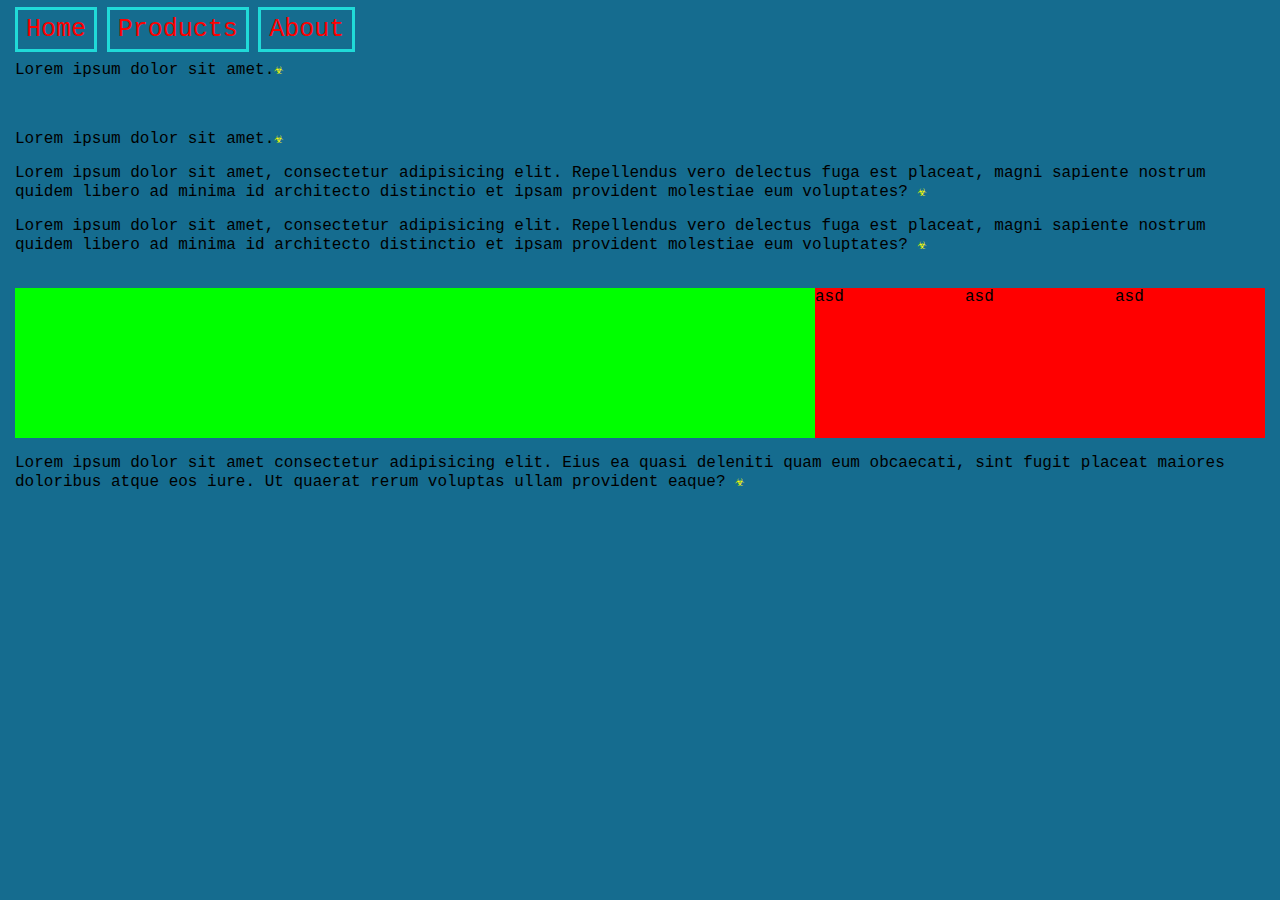
<file: 3.deneme.html>
<!DOCTYPE html>
<html lang="en">
<head>
    <meta charset="UTF-8">
    <meta http-equiv="X-UA-Compatible" content="IE=edge">
    <meta name="viewport" content="width=device-width, initial-scale=1.0">
    <title>Document</title>
    <link rel="stylesheet" href="3.deneme.css">
    <link rel="preconnect" href="https://fonts.googleapis.com">
    <link rel="preconnect" href="https://fonts.gstatic.com" crossorigin>
    <link href="https://fonts.googleapis.com/css2?family=Rubik+Pixels&display=swap" rel="stylesheet">
</head>

<body>
    <a href="1html.html">Home</a>
    <a href="1html.html">Products</a>
    <a href="1html.html">About</a>
    <br> 
    <p>Lorem ipsum dolor sit amet.</p>
    <br>
    <p>Lorem ipsum dolor sit amet.</p>

    <p class="p1">
        Lorem ipsum dolor sit amet, consectetur adipisicing elit. Repellendus vero delectus fuga est placeat, magni sapiente nostrum quidem libero ad minima id architecto distinctio et ipsam provident molestiae eum voluptates?
    </p>
    <p class="p2">
        Lorem ipsum dolor sit amet, consectetur adipisicing elit. Repellendus vero delectus fuga est placeat, magni sapiente nostrum quidem libero ad minima id architecto distinctio et ipsam provident molestiae eum voluptates?
    </p>
    <br>
    <div id="container" class="clearfix">
        <div class="box" >asd</div>
        <div class="box">asd</div>
        <div class="box" >asd</div>
 
    <div style="clear: both;"></div>
   
</div>
<p>Lorem ipsum dolor sit amet consectetur adipisicing elit. Eius ea quasi deleniti quam eum obcaecati, sint fugit placeat maiores doloribus atque eos iure. Ut quaerat rerum voluptas ullam provident eaque?
</p>
    
</body>
</html>
</file>
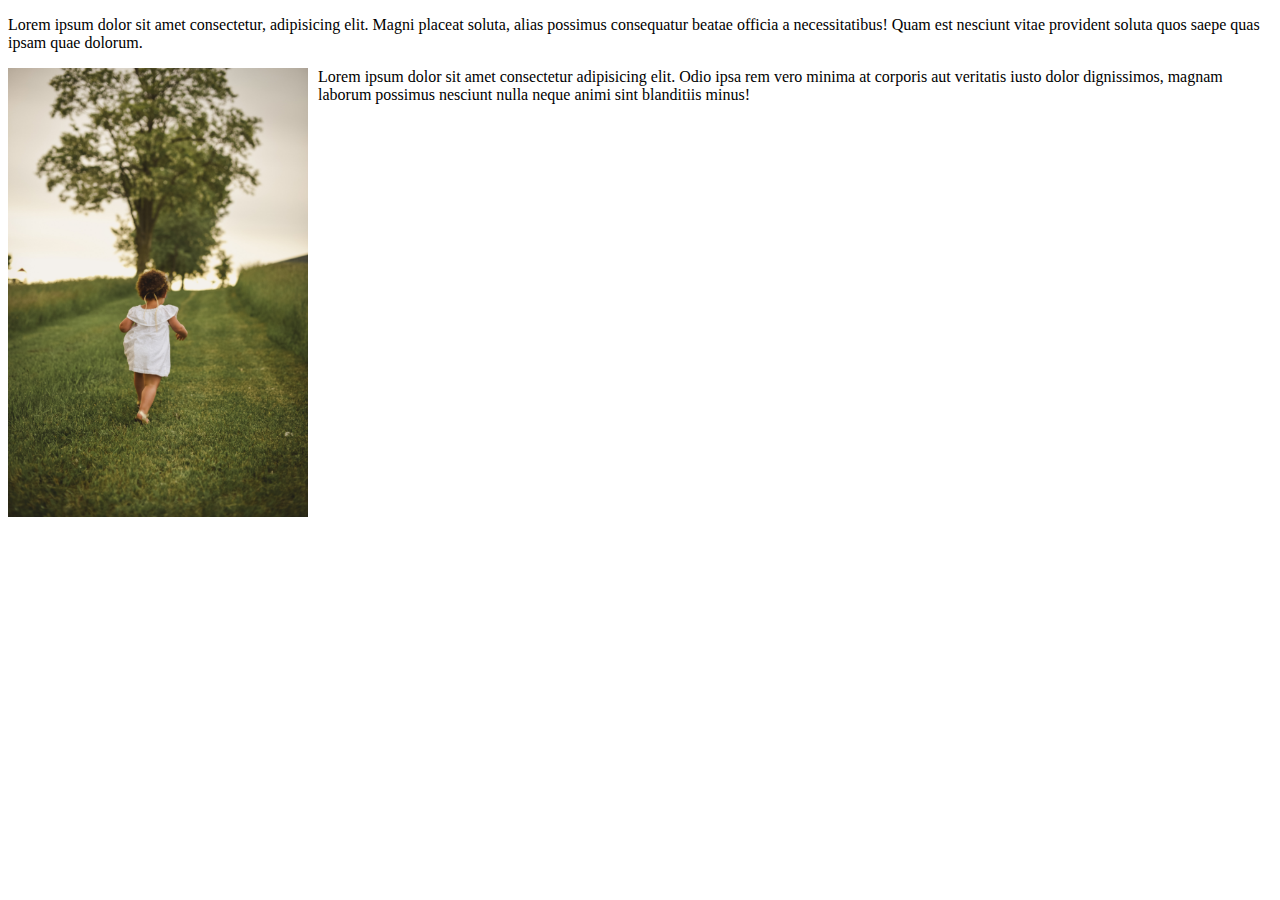
<file: 4_float.html>
<!DOCTYPE html>
<html lang="en">
<head>
    <meta charset="UTF-8">
    <meta http-equiv="X-UA-Compatible" content="IE=edge">
    <meta name="viewport" content="width=device-width, initial-scale=1.0">
    <link rel="stylesheet" href="4_flooat.css">
    <title>Document</title>
</head>

<body>
    <p>Lorem ipsum dolor sit amet consectetur, adipisicing elit. Magni placeat soluta, alias possimus consequatur beatae officia a necessitatibus! Quam est nesciunt vitae provident soluta quos saepe quas ipsam quae dolorum.</p>
    <p>
        <img src="pexels-emma-bauso-2253897.jpg" alt="resim">
        <span>
        Lorem ipsum dolor sit amet consectetur adipisicing elit. Odio ipsa rem vero minima at corporis aut veritatis iusto dolor dignissimos, magnam laborum possimus nesciunt nulla neque animi sint blanditiis minus!
    </span>
    </p>
</body>
</html>
</file>
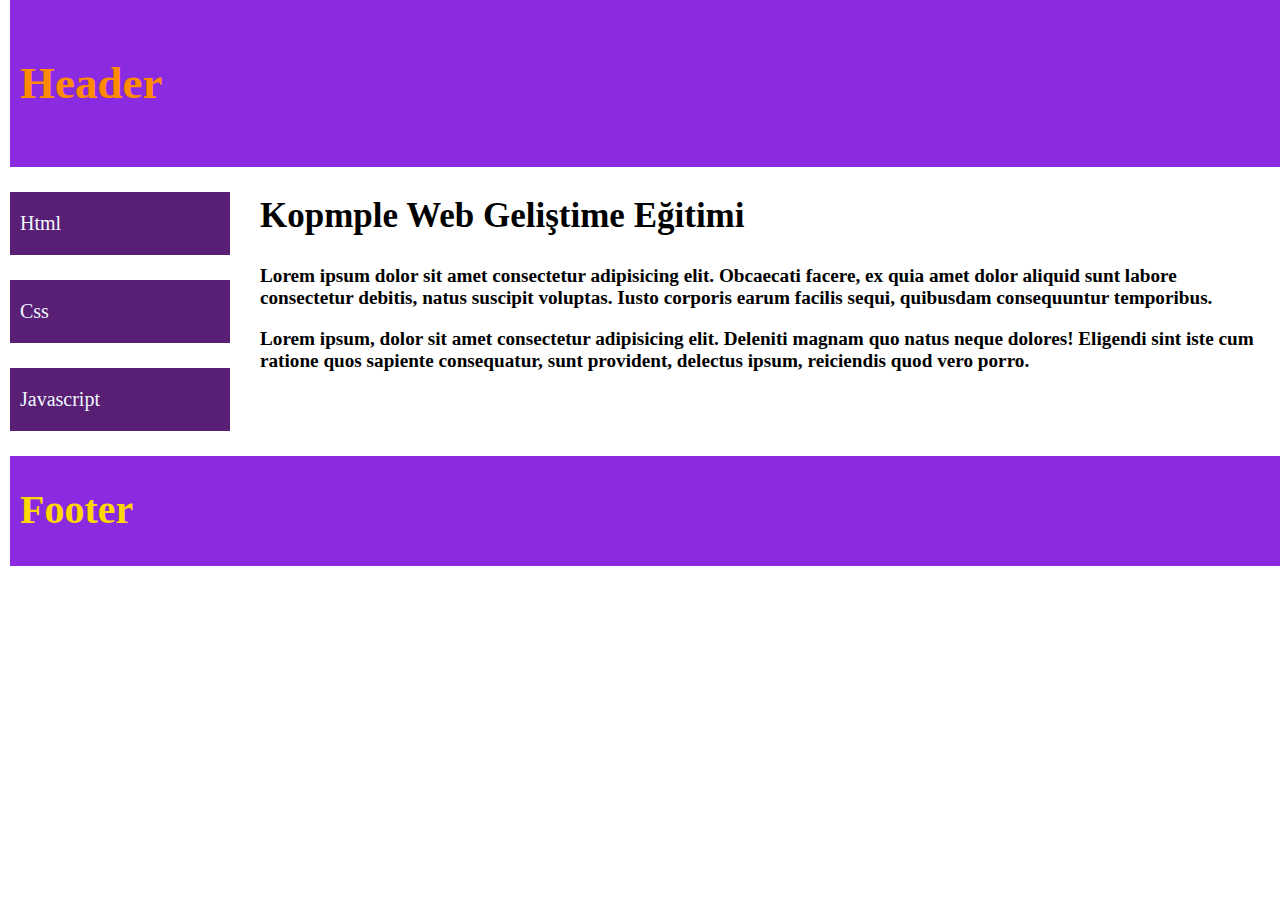
<file: 5_deneme.html>
<!DOCTYPE html>
<html lang="en">
<head>
    <meta charset="UTF-8">
    <meta http-equiv="X-UA-Compatible" content="IE=edge">
    <meta name="viewport" content="width=device-width, initial-scale=1.0">
    <link rel="stylesheet" href="5_deneme.css">
    <title>Document</title>
</head>

<body>
    <div id="header"  >
        <h2> Header </h2>
    </div>

    <div id="container" >
        <div class="container__icerik">
            <div class="container__left1" >Html</div>
            <div class="container__left2">Css</div>
            <div class="container__left3">Javascript</div>
        </div>
        <div id="ikinci" class="container__icerik">
            <h2>Kopmple Web Geliştime Eğitimi</h2>
            <p class="container__right1">
                Lorem ipsum dolor sit amet consectetur adipisicing elit. Obcaecati facere, ex quia amet dolor aliquid sunt labore consectetur debitis, natus suscipit voluptas. Iusto corporis earum facilis sequi, quibusdam consequuntur temporibus.
            </p>
            <p class="container__right2">
                Lorem ipsum, dolor sit amet consectetur adipisicing elit. Deleniti magnam quo natus neque dolores! Eligendi sint iste cum ratione quos sapiente consequatur, sunt provident, delectus ipsum, reiciendis quod vero porro.
            </p>
        </div>
    </div>
<div style="clear: both;"></div>
    <div id="footer" >
<p>
    Footer
</p>   
    </div>
    





</body>
</html>
</file>
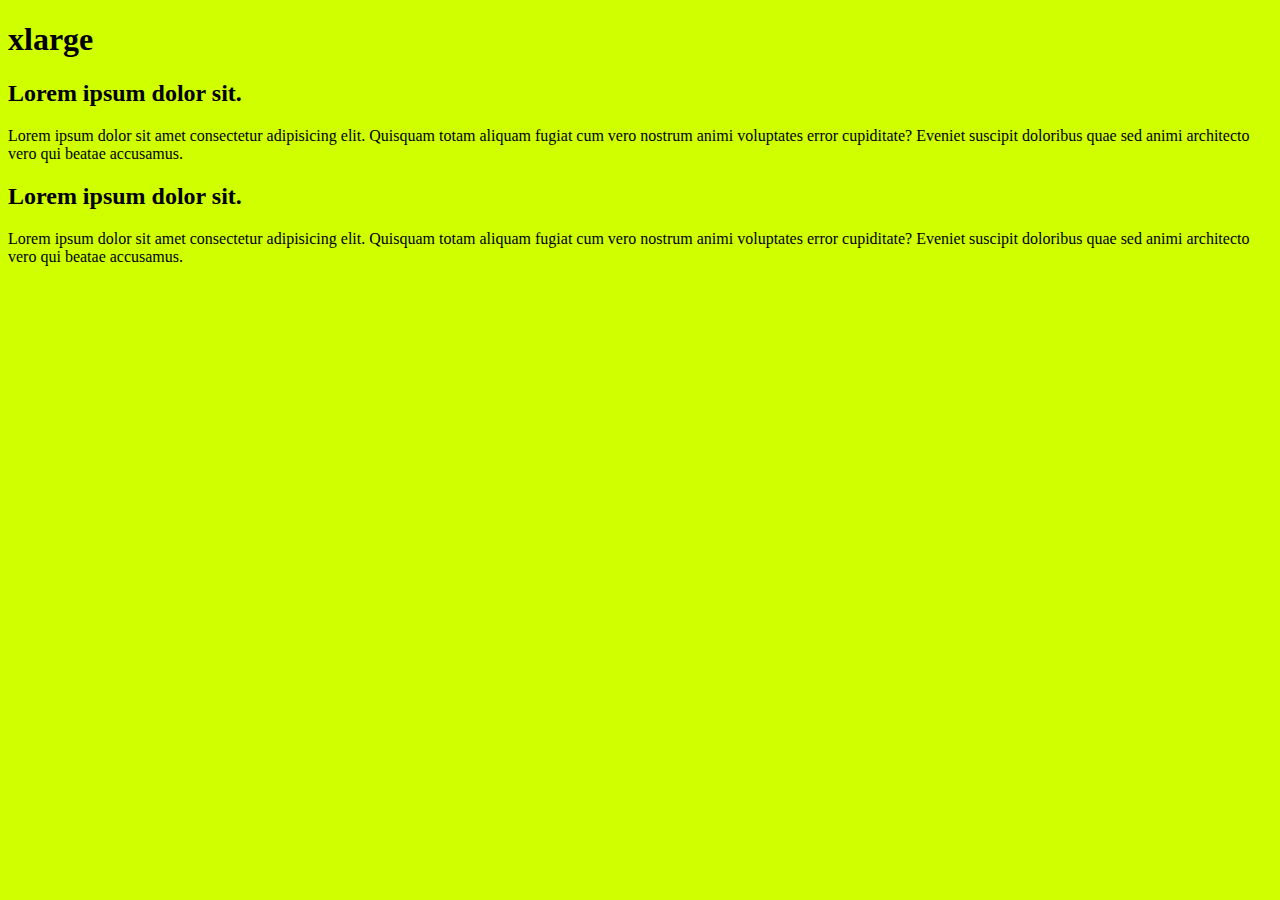
<file: 6deneme.html>
<!DOCTYPE html>
<html lang="en">
<head>
    <meta charset="UTF-8">
    <meta http-equiv="X-UA-Compatible" content="IE=edge">
    <meta name="viewport" content="width=device-width, initial-scale=1.0">
    <title>Document</title>
    <link rel="stylesheet" href="6deneme.css">

</head>

<body>

<div id="phone"><h1>phone</h1></div>
<div id="tablet"><h1>tablet</h1></div>
<div id="landscape"><h1>landscape</h1></div>
<div id="desktop"><h1>desktop</h1></div>
<div id="large"><h1>large</h1></div>
<div id="xlarge"><h1>xlarge</h1></div>


<div id="kutu-1">
    <h2>Lorem ipsum dolor sit.</h2>
    <p>Lorem ipsum dolor sit amet consectetur adipisicing elit. Quisquam totam aliquam fugiat cum vero nostrum animi voluptates error cupiditate? Eveniet suscipit doloribus quae sed animi architecto vero qui beatae accusamus.</p>
</div>
<div id="kutu-2">
    <h2>Lorem ipsum dolor sit.</h2>
    <p>Lorem ipsum dolor sit amet consectetur adipisicing elit. Quisquam totam aliquam fugiat cum vero nostrum animi voluptates error cupiditate? Eveniet suscipit doloribus quae sed animi architecto vero qui beatae accusamus.</p>
</div>










    
</body>
</html>
</file>
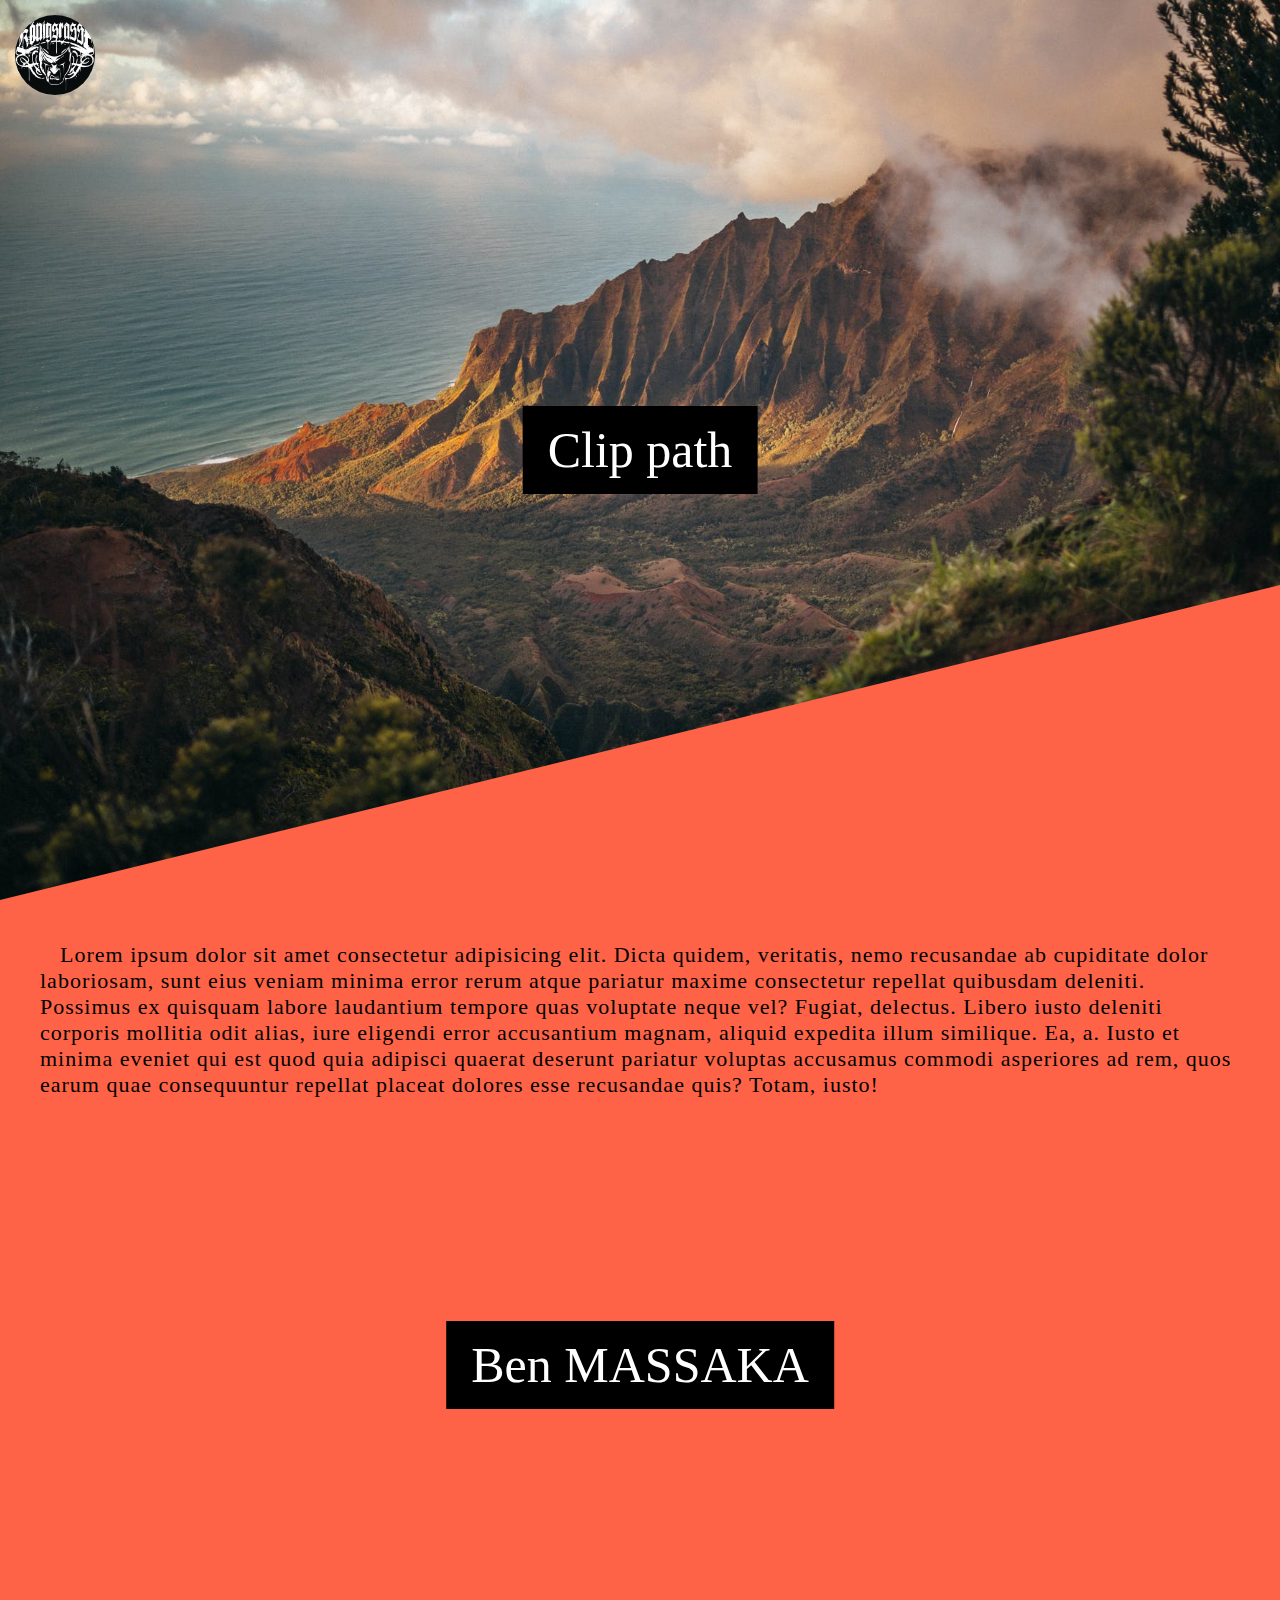
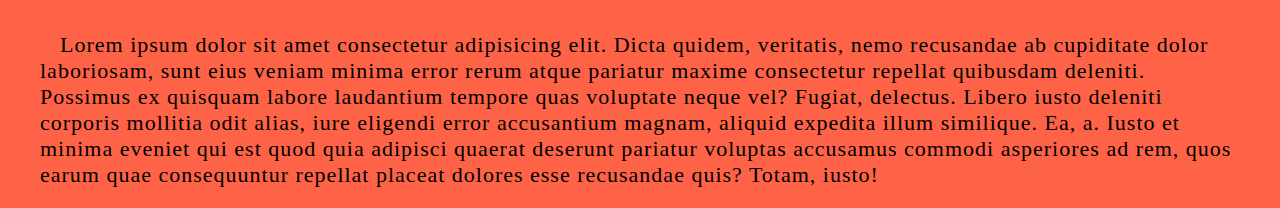
<file: altı.html>
<!DOCTYPE html>
<html lang="en">
<head>
    <meta charset="UTF-8">
    <meta http-equiv="X-UA-Compatible" content="IE=edge">
    <meta name="viewport" content="width=device-width, initial-scale=1.0">
    <title>Document</title>
    <link rel="stylesheet" href="altı.css">
</head>
<body>
<head>

    
    <div class="logo"></div>

    <div class="bg bg-image1">
      
        <div class="caption">
            <span class="border">Clip path</span>
        </div>
    </div>

    <div class="box">
        <h3>
            <p>Lorem ipsum dolor sit amet consectetur adipisicing elit. Dicta quidem, veritatis, nemo recusandae ab cupiditate dolor laboriosam, sunt eius veniam minima error rerum atque pariatur maxime consectetur repellat quibusdam deleniti.
            Possimus ex quisquam labore laudantium tempore quas voluptate neque vel? Fugiat, delectus. Libero iusto deleniti corporis mollitia odit alias, iure eligendi error accusantium magnam, aliquid expedita illum similique. Ea, a.
            Iusto et minima eveniet qui est quod quia adipisci quaerat deserunt pariatur voluptas accusamus commodi asperiores ad rem, quos earum quae consequuntur repellat placeat dolores esse recusandae quis? Totam, iusto!</p>
        </h3>
    </div>

    <div class="bg bg-image2">
        <div class="caption">
            <span class="border">Ben MASSAKA</span>
        </div>
    </div>

    <div class="box">
        <h3>
            <p>Lorem ipsum dolor sit amet consectetur adipisicing elit. Dicta quidem, veritatis, nemo recusandae ab cupiditate dolor laboriosam, sunt eius veniam minima error rerum atque pariatur maxime consectetur repellat quibusdam deleniti.
            Possimus ex quisquam labore laudantium tempore quas voluptate neque vel? Fugiat, delectus. Libero iusto deleniti corporis mollitia odit alias, iure eligendi error accusantium magnam, aliquid expedita illum similique. Ea, a.
            Iusto et minima eveniet qui est quod quia adipisci quaerat deserunt pariatur voluptas accusamus commodi asperiores ad rem, quos earum quae consequuntur repellat placeat dolores esse recusandae quis? Totam, iusto!</p>
        </h3>
    </div>
    
</head>
    
</body>
</html>
</file>
<file: 3.deneme.css>
body
{
    background-color: #156c8f;
    margin: 0;
    padding: 15px;
    font-family: 'Courier New', Courier, monospace;
}

a
{
    border: 3px solid #20dad8;
    display: inline;
    padding:5px 8px;
    text-decoration: none;
    width: 60px;
    text-align: center;
    font-size: 25px;
}
a:link /* ziyaret edilmemis özellikleri burası */
{
    color: red;
}
a:visited 
{
    color: greenyellow;
}
a:hover
{
    color:rgb(230, 0, 255);
}
a:active
{
    color: rgb(255, 213, 0);
}

p::after
{
    font-size: 15px;
    content:'\2623';
    color:yellow;
    
}
#container
{
background-color: rgb(0, 255, 0);

}
.box
{
background-color: red;
width: 150px;
height: 150px;
float: right;

}
.container #kola
{
 float: left;
}

.clearfix::after
{
    content: "";
    display: block;
    clear: both;
}
</file>
<file: 4_flooat.css>
img
{
    width: 300px;
    float: left;
    margin-right: 10px;
}
</file>
<file: 5_deneme.css>
body
{
    margin:0 10px;
    padding: 0;
}

#header
{
    background-color: blueviolet;
    padding:20px 10px;
    width: 100%;

    display: block;
}
#header h2
{
    color: darkorange;
    font-weight: 900;
    font-size: 45px;
}

.container__icerik
{
    float: left;
}

.container__icerik div
{
   background-color: rgb(88, 31, 117); 
   padding: 20px 10px;
   display:block;
   width: 200px;
   margin: 25px 0;
   margin-right: 30px;
   font-size: 20px;
   color: aliceblue;
   
}
h2
{
    font-weight: 300px;
    font-size: 35px;
}
#ikinci
{
    width: calc(100% - 250px);
}
p
{
    font-size: larger;
    font-weight: bold;
}
#footer
{
background-color:blueviolet;
width: 100%;
height: 50px;
padding: 30px 10px;
}
#footer p{
    font-size: 40px;
    margin: 0;
    padding: 0;
    color: gold;
}
</file>
<file: 6deneme.css>
body
{   
    background-color: gray;
}
h1
{
    display: none;
}



/* phone */
@media(max-width:574px) {
    #phone h1
    {
        display: block;
    }
    body{
        background-color: rgb(88, 88, 88);
    }
}

/* tablets */
@media(min-width:750px) and (max-width:899px)
{
    #tablet h1
    {
        display: block;
    }
    body{
        background-color: aqua;
    }
}


/* landscape */
@media(min-width:576px) and (max-width:769px)
{
    #landscape h1
    {
        display: block;
    }
    body
    {
        
        background-color: green;
    }
}

/* desktop */
@media(min-width:900px) and (max-width:999px)
{
    #desktop h1
    {
        display: block;
    }
    body{
        background-color: rgb(212, 0, 255);
    }
}
/* large despok */
@media(min-width:1000px) and (max-width:1199px)
{
    #landscape h1
    {
        display: block;
    }
    body{
        background-color: rgb(255, 0, 0);
    }
}
/* xlarge */
@media(min-width:1200px) 
{
    #xlarge h1
    {
        display: block;
    }
    body{
        background-color: rgb(208, 255, 0);
    }
}
</file>
<file: altı.css>
html
{
    height: 100%;
}
body
{
    margin: 0;
    background-color: tomato;
}


.bg
{
background-position: center;
background-size: cover;
background-attachment:fixed ;
}

.bg-image1
{
    height: 100vh;
    background-image: url(bg-2.jpeg);
    clip-path: polygon(0 0, 100% 0%, 100% 65%, 0% 100%);
}
.bg-image2
{
    height: 50vh;
    background-image: url(bg-3.jpeg);
    
    background-position: top;
    position: relative;
}

.caption .border , .bg-image2 .border
{
position: absolute;
background: black;
color:white;
padding: 15px 25px;
font-size: 50px;
transform: translate(-50%,-50%);
top:50%;
left:50%;
}
.box p
{
    font-size: 22px;
    letter-spacing: 1px;
    font-weight: 500;
    padding: 20px 40px;
    background-color: tomato;
    text-indent: 20px;
}
.logo 
{
    background-image:url(8e71d5e6c85a7ee66d73ea3f5e7f60b7.jpg) ;
    background-position: center ;
    background-size: cover;

    width: 80px;
    height: 80px;
    border-radius:50px ;
    position: absolute;
    left: 15px;
    top: 15px;
    z-index: 99;
    
}
</file>
